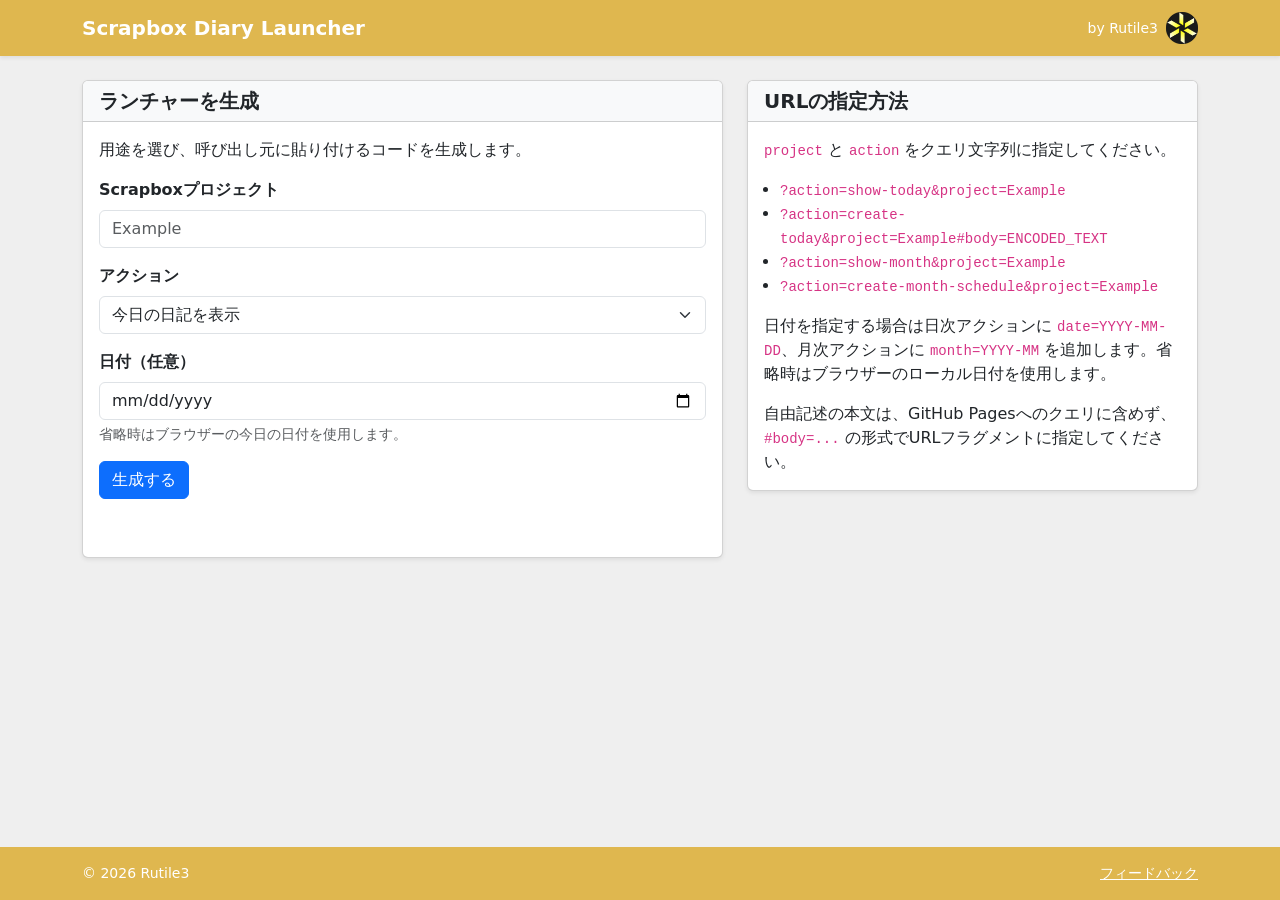
<file: index.html>
<!DOCTYPE html>
<html lang="ja">
<head>
  <meta charset="utf-8">
  <meta name="viewport" content="width=device-width, initial-scale=1">
  <title>Scrapbox Diary Launcher</title>
  <link rel="icon" href="image/favicon.ico">
  <link rel="stylesheet" href="css/launcher.css">
  <script defer src="js/diary-core.js"></script>
  <script defer src="js/launcher.js"></script>
  <script defer src="js/launcher-ui.js"></script>
</head>
<body>
  <main>
    <h1>Scrapbox Diary Launcher</h1>
    <p data-launcher-status>移動先を確認しています…</p>

    <section class="error" data-launcher-error role="alert" tabindex="-1" hidden>
      <h2>入力エラー</h2>
      <p data-launcher-error-message></p>
    </section>
  </main>
</body>
</html>
</file>
<file: css/launcher.css>
:root {
  color-scheme: light dark;
  font-family: system-ui, sans-serif;
  line-height: 1.6;
}

body {
  margin: 0;
}

main {
  box-sizing: border-box;
  margin: 0 auto;
  max-width: 52rem;
  padding: 2rem 1.25rem 4rem;
}

h1,
h2 {
  line-height: 1.25;
}

[hidden] {
  display: none !important;
}

.error {
  border: 2px solid #c62828;
  border-radius: 0.5rem;
  margin-block: 1.5rem;
  padding: 1rem;
}

.error h2 {
  margin-top: 0;
}

@media (max-width: 36rem) {
  main {
    padding-inline: 0.8rem;
  }
}
</file>
<file: css/generator.css>
:root {
  --brand: rgba(219, 169, 39, 0.8);
}

.bg-brand {
  background: var(--brand);
}

.avatar {
  height: 32px;
  object-fit: cover;
  width: 32px;
}

body {
  background: #efefef;
}

code {
  overflow-wrap: anywhere;
}

.mono {
  font-family: ui-monospace, SFMono-Regular, Menlo, Consolas, "Roboto Mono",
    "Source Code Pro", "Noto Sans Mono CJK JP", "Noto Sans Mono", monospace;
}

.recommended {
  border-left: 0.3rem solid var(--brand) !important;
}

.copy-status {
  min-height: 1.6em;
}

[hidden] {
  display: none !important;
}
</file>
